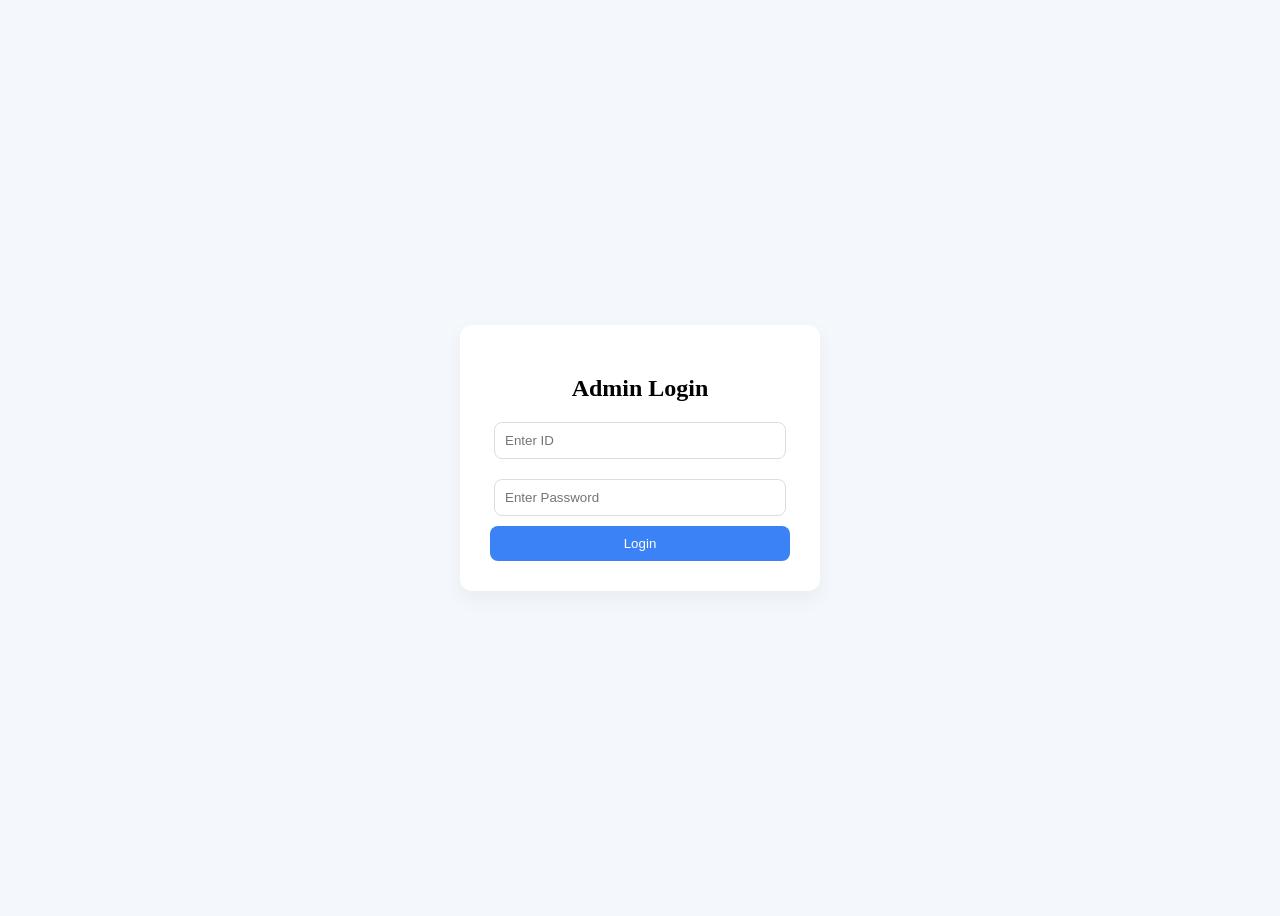
<file: admin-dashboard.html>
<!DOCTYPE html>
<html>
<head>
  <title>Admin Dashboard</title>
  <style>
    body{
      font-family:'Segoe UI';
      background:#f4f7fb;
      margin:0;
    }

    .header{
      display:flex;
      justify-content:space-between;
      padding:20px 40px;
      align-items:center;
    }

    .btn{
      padding:8px 14px;
      border:none;
      border-radius:8px;
      cursor:pointer;
      color:white;
    }

    .logout{background:red;}
    .add{background:#3b82f6;}

    .container{
      padding:20px 40px;
    }

    .card{
      background:white;
      padding:20px;
      border-radius:12px;
      box-shadow:0 5px 15px rgba(0,0,0,0.05);
      margin-bottom:20px;
    }

    input{
      padding:10px;
      margin:5px;
      border-radius:8px;
      border:1px solid #ddd;
    }

    table{
      width:100%;
      border-collapse:collapse;
      background:white;
      border-radius:10px;
      overflow:hidden;
    }

    th,td{
      padding:12px;
      border-bottom:1px solid #eee;
      text-align:center;
    }

    .paid{color:green;}
    .pending{color:red;}
    button{
  margin-top:5px;
}
    .stats-grid{
  display:flex;
  flex-wrap:wrap;
  gap:15px;
  margin-top:10px;
}

.stat-box{
  background:#f8fafc;
  padding:15px;
  border-radius:10px;
  flex:1;
  min-width:150px;
  text-align:center;
}

.stat-box p{
  font-size:13px;
  color:#64748b;
  margin:0;
}

.stat-box h2{
  margin:5px 0 0;
}
  </style>
</head>

<body>

<div class="header">
  <h2>Admin Dashboard</h2>
  <button class="btn logout" onclick="logout()">Logout</button>
</div>

<div class="container">

<!-- ADD LOAN -->
<div class="card">
  <h3>Admin Create Loan</h3>

  <input id="name" placeholder="Full Name">
  <input id="mobile" placeholder="Mobile Number">
  <input id="head" placeholder="Head of Family">

  <input id="amount" placeholder="Loan Amount">

  <input id="sname" placeholder="Surety Name">
  <input id="smobile" placeholder="Surety Mobile">
  <input id="date" type="date">

  <!-- 🔥 BUTTON -->
  <button id="createBtn" class="btn add" onclick="createLoan()">Create Loan</button>

  <!-- 🔥 LOADER -->
  <div id="loader" style="display:none; margin-top:10px; color:#3b82f6;">
    ⏳ Processing... Please wait
  </div>
</div>
<!-- STATS -->
<div class="card">
  <h3>📊 Dashboard Status</h3>

  <div class="stats-grid">

    <div class="stat-box">
      <p>Total Loans</p>
      <h2 id="totalLoans">0</h2>
    </div>

    <div class="stat-box">
      <p>Active Loans</p>
      <h2 id="activeLoans">0</h2>
    </div>

    <div class="stat-box">
      <p>Completed Loans</p>
      <h2 id="completedLoans">0</h2>
    </div>

    <div class="stat-box">
      <p>Total Amount Given</p>
      <h2 id="totalAmount">₹0</h2>
    </div>

    <div class="stat-box">
      <p>Total Interest</p>
      <h2 id="totalInterest">₹0</h2>
    </div>
    <div class="stat-box">
  <p>Remaining Balance</p>
  <h2 id="remaining">₹0</h2>
</div>

<div class="stat-box">
  <p>Total Treasury Value</p>
  <h2 id="totalValue">₹0</h2>
</div>

  </div>
</div>

<!-- TABLE -->
<div class="card">
  <h3>Loan Records</h3>

  <table>
    <thead>
      <tr>
  <th>ID</th>
  <th>Name</th>
  <th>Phone</th>
  <th>Amount</th>
  <th>Interest</th>
  <th>M1 (Due)</th>
  <th>M2 (Due)</th>
  <th>M3 (Due)</th>
  <th>Status</th>
</tr>
    </thead>
    <tbody id="table"></tbody>
  </table>
</div>

<!-- 🔥 ADD THIS BELOW LOAN TABLE CARD -->
<div class="card">
  <h3>📩 Loan Requests</h3>

  <table>
    <thead>
      <tr>
        <th>#</th>
        <th>Name</th>
	<th>Mobile</th>
	<th>Amount</th>
	<th>Surety</th>
	<th>Status</th>
	<th>Request Time</th>
	<th>Approved Time</th>
	<th>Action</th>
      </tr>
    </thead>
    <tbody id="requestTable"></tbody>
  </table>
</div>

</div>

<script>

// 🔥 GLOBAL LOADER
function showLoader(){
  document.getElementById("globalLoader").style.display = "flex";
}

function hideLoader(){
  document.getElementById("globalLoader").style.display = "none";
}

// 🔥 API
let API = "https://script.google.com/macros/s/AKfycbwN294o561goR-ZXb7PnybLqMlC0UZ-E1aeg2_YcvGuwcSbxiWofCa9UbiyXFb7_lvi/exec";

// 🔐 PROTECT
if(localStorage.getItem("admin")!=="true"){
  window.location="admin.html";
}

//////////////////////////////////////////////////////////
// 📊 LOAD STATS
//////////////////////////////////////////////////////////
async function loadStats(){

  showLoader();

  let TREASURY = 93000;

  let res = await fetch(`${API}?type=getRequests&mobile=all`);
  let data = await res.json();

  let loans = data.filter(l => l.status === "accepted");

  let totalLoans = loans.length;
  let activeLoans = 0;
  let completedLoans = 0;

  let totalAmountGiven = 0;
  let totalInterest = 0;

  loans.forEach(l=>{

    let amount = Number(l.amount);
    let interest = Math.round((amount * 2)/100);

    let m1 = l.m1 || "pending";
    let m2 = l.m2 || "pending";
    let m3 = l.m3 || "pending";

    if(m1 === "paid") totalInterest += interest;
    if(m2 === "paid") totalInterest += interest;
    if(m3 === "paid") totalInterest += interest;

    if(m3 === "paid"){
      completedLoans++;
    }else{
      activeLoans++;
      totalAmountGiven += amount;
    }

  });

  let remaining = TREASURY - totalAmountGiven + totalInterest;
  let totalValue = TREASURY + totalInterest;

  document.getElementById("totalLoans").innerText = totalLoans;
  document.getElementById("activeLoans").innerText = activeLoans;
  document.getElementById("completedLoans").innerText = completedLoans;

  document.getElementById("totalAmount").innerText = "₹"+totalAmountGiven;
  document.getElementById("totalInterest").innerText = "₹"+totalInterest;
  document.getElementById("remaining").innerText = "₹"+remaining;
  document.getElementById("totalValue").innerText = "₹"+totalValue;

  hideLoader();
}

//////////////////////////////////////////////////////////
// 📩 LOAD REQUESTS
//////////////////////////////////////////////////////////
async function loadRequests(){

  showLoader();

  let res = await fetch(`${API}?type=getRequests&mobile=all`);
  let data = await res.json();

  let table = document.getElementById("requestTable");
  table.innerHTML = "";

  if(data.length === 0){
    table.innerHTML = `<tr><td colspan="9">No Requests</td></tr>`;
    hideLoader();
    return;
  }

  data.forEach((r,i)=>{
    table.innerHTML += `
      <tr>
        <td>${i+1}</td>
        <td>${r.name}</td>
        <td>${r.mobile}</td>
        <td>₹${r.amount}</td>
        <td>${r.sname || "-"}</td>
        <td>
  ${
    r.status === "accepted"
      ? `<span style="color:green;font-weight:bold;">✔ Approved</span>`
    : r.status.includes("pending")
      ? `<span style="color:orange;">⏳ Pending</span>`
    : `<span style="color:red;">❌ Rejected</span>`
  }
</td>

        <td>${formatDateTime(r.requestTime)}</td>
        <td>${formatDateTime(r.approvedTime)}</td>

        <td>

        ${
          // 🟡 Step 1: Surety Accept
          r.suretyStatus !== "accepted"
            ? `<button onclick="approveSurety(${r.row})" style="background:#f59e0b;">Surety Accept</button>`

          // 🔵 Step 2: User Accept
          : r.userAgreement !== "accepted"
            ? `<button onclick="userAccept(${r.row})" style="background:#3b82f6;">User Accept</button>`

          // 🟣 Step 3: Final Surety Accept (🔥 YOUR BUTTON)
          : r.suretyFinal !== "accepted"
            ? `<button onclick="suretyFinal(${r.row})" style="background:#8b5cf6;">Final Surety Accept</button>`

          // 🟢 Step 4: Admin Final Approve
          : r.status !== "accepted"
            ? `<button onclick="finalApprove(${r.row})" style="background:#22c55e;">Final Approve</button>`

          // ✅ Done
          : `
  <span style="color:green;">✔ Completed</span><br>
  ${r.pdfLink ? `<a href="${r.pdfLink}" target="_blank">📄 View PDF</a>` : ""}
`
        }

        </td>
      </tr>
    `;
  });

  hideLoader();
}
async function approveSurety(row){

  // 🔥 prevent double click
  if(event && event.target){
    event.target.disabled = true;
    event.target.innerText = "Processing...";
  }

  showLoader();

  try{

    let res = await fetch(`${API}?type=suretyApprove&row=${row}`);
    let text = await res.text();

    if(text === "done"){
      alert("Surety Approved ✅");

      await loadRequests(); // refresh table
    }else{
      alert("Error ❌");
    }

  }catch(err){
    alert("Network Error ❌");
  }

  hideLoader();
}
async function userAccept(row){

  showLoader();

  let res = await fetch(`${API}?type=userAgreement&row=${row}`);
  let text = await res.text();

  if(text === "done"){
    alert("User Accepted ✅");
    loadRequests();
  }else{
    alert("Error ❌");
  }

  hideLoader();
}
async function suretyFinal(row){

  showLoader();

  let res = await fetch(`${API}?type=suretyFinal&row=${row}`);
  let text = await res.text();

  if(text === "done"){
    alert("Surety Final Approved ✅");
    loadRequests();
  }else{
    alert("User accept first ❌");
  }

  hideLoader();
}
async function finalApprove(row){

  showLoader();

  let res = await fetch(`${API}?type=updateStatus&row=${row}&status=accepted`);
  let text = await res.text();

  if(text === "updated"){
    alert("Loan Approved + PDF Generated ✅");

    loadRequests();
    render();
    loadStats();
  }else{
    alert("All steps complete kaaledu ❌");
  }

  hideLoader();
}

//////////////////////////////////////////////////////////
// 📋 RENDER LOANS
//////////////////////////////////////////////////////////
async function render(){

  showLoader();

  let table = document.getElementById("table");
  table.innerHTML = "";

  let res = await fetch(`${API}?type=getRequests&mobile=all`);
  let data = await res.json();

  let loans = data.filter(l => l.status === "accepted");

  if(loans.length === 0){
    table.innerHTML = `<tr><td colspan="9">No Loan Data</td></tr>`;
    hideLoader();
    return;
  }

  loans.forEach((l,i)=>{

    let amount = Number(l.amount);
    let interest = Math.round((amount * 2)/100);
    let startDate = l.approvedTime;

    let m1 = l.m1 || "pending";
    let m2 = l.m2 || "pending";
    let m3 = l.m3 || "pending";
    let m1Date = l.date ? addDays(l.date, 30) : "-";
    let m2Date = l.date ? addDays(l.date, 60) : "-";
    let m3Date = l.date ? addDays(l.date, 90) : "-";

    let status = (m1==="paid" && m2==="paid" && m3==="paid") ? "completed" : "active";

    table.innerHTML += `
      <tr>
        <td>TR-${String(i+1).padStart(3,'0')}</td>
        <td>${l.name}</td>
        <td>${l.mobile}</td>
        <td>₹${amount}</td>
        <td>₹${interest}</td>

        <td class="${m1}">
        ${m1==="paid" ? "✔ Paid" : `<button onclick="payMonth(${l.row},1)">Pay</button>`}
        <br><small>${m1Date}</small>
        </td>

        <td class="${m2}">
        ${m2==="paid" ? "✔ Paid" : `<button onclick="payMonth(${l.row},2)">Pay</button>`}
        <br><small>${m2Date}</small>
        </td>

        <td class="${m3}">
        ${m3==="paid" ? "✔ Paid" : `<button onclick="payMonth(${l.row},3)">Pay</button>`}
       <br><small>${m3Date}</small>
       </td>

        <td>${status}</td>
      </tr>
    `;
  });

  hideLoader();
}

//////////////////////////////////////////////////////////
// 💰 PAY MONTH
//////////////////////////////////////////////////////////
async function payMonth(row, month){

  showLoader();

  let res = await fetch(`${API}?type=payMonth&row=${row}&month=${month}`);
  let text = await res.text();

  if(text === "success"){
    alert("Payment Updated ✅");
    await render();
    await loadStats();
  }else{
    alert("Error ❌");
  }

  hideLoader();
}

//////////////////////////////////////////////////////////
// 🔄 UPDATE STATUS
//////////////////////////////////////////////////////////
async function updateStatus(row,status){

  showLoader();

  let res = await fetch(`${API}?type=updateStatus&row=${row}&status=${status}`);
  let text = await res.text();

  if(text === "updated"){
    alert("Updated ✅");
    await loadRequests();
  }else{
    alert("Error ❌");
  }

  hideLoader();
}

//////////////////////////////////////////////////////////
// ➕ CREATE LOAN
//////////////////////////////////////////////////////////
async function createLoan(){

  let name = document.getElementById("name").value.trim();
  let mobile = document.getElementById("mobile").value.trim();
  let head = document.getElementById("head").value.trim();
  let amount = document.getElementById("amount").value.trim();
  let sname = document.getElementById("sname").value.trim();
  let smobile = document.getElementById("smobile").value.trim();
  let date = document.getElementById("date").value || new Date().toISOString().split('T')[0];

  if(!name || !mobile || !head || !amount || !date){
    alert("Fill all fields including date ❌");
    return;
  }

  showLoader();

  try{

    // 🔥 FIXED URL (NO multiline ❌)
    let url = `${API}?type=request`
      + `&name=${encodeURIComponent(name)}`
      + `&mobile=${mobile}`
      + `&head=${encodeURIComponent(head)}`
      + `&amount=${amount}`
      + `&sname=${encodeURIComponent(sname)}`
      + `&smobile=${smobile}`
      + `&date=${date}`
      + `&status=pending_user`;

    let res = await fetch(url);
    let text = await res.text();

    console.log("API RESPONSE:", text); // 🔥 DEBUG

    // 🔥 BLOCK CONDITIONS
    if(text === "blocked_active"){
      alert("❌ Already loan undhi (first complete cheyyali)");
      hideLoader();
      return;
    }
    else if(text === "blocked_time"){
      alert("❌ 3 months wait cheyyali");
      hideLoader();
      return;
    }

    // 🔥 SUCCESS
    if(text === "added"){
      alert("✅ Loan Created\n⏳ Waiting for User & Surety Approval");
      await loadRequests();
    }
    else{
      alert("Something went wrong ❌\n" + text);
    }

  }catch(e){
    console.error(e);
    alert("Network Error ❌");
  }

  hideLoader();
}
//////////////////////////////////////////////////////////
// 🔐 LOGOUT
//////////////////////////////////////////////////////////
function logout(){
  localStorage.removeItem("admin");
  window.location="dashboard.html";
}

//////////////////////////////////////////////////////////
// 🚀 INIT
//////////////////////////////////////////////////////////
window.onload = function(){
  loadRequests();
  render();
  loadStats();
}
function addDays(dateStr, days){
  let d = new Date(dateStr);
  d.setDate(d.getDate() + days);
  return d.toISOString().split('T')[0];
}
function formatDateTime(dateStr){
  if(!dateStr) return "-";

  let d = new Date(dateStr);

  return d.toLocaleString("en-IN", {
    day: "2-digit",
    month: "short",
    year: "numeric",
    hour: "2-digit",
    minute: "2-digit"
  });
}

</script>
<!-- 🔥 GLOBAL LOADER -->
<div id="globalLoader" style="
  display:none;
  position:fixed;
  top:0;
  left:0;
  width:100%;
  height:100%;
  background:rgba(255,255,255,0.7);
  z-index:9999;
  justify-content:center;
  align-items:center;
  font-size:20px;
  color:#3b82f6;
">
  ⏳ Loading...
</div>
</body>

</html>
</file>
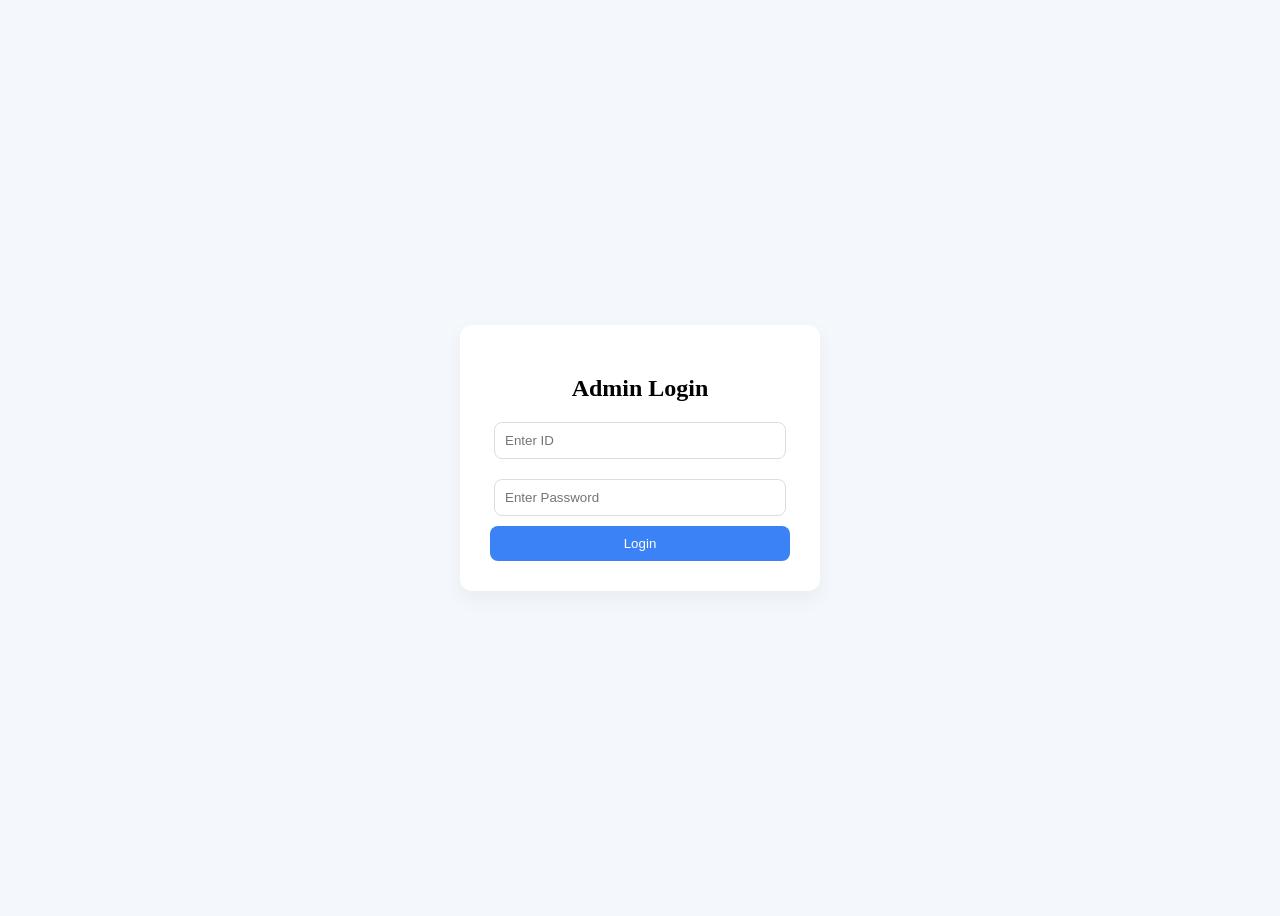
<file: admin.html>
<!DOCTYPE html>
<html>
<head>
  <title>Admin Login</title>

  <style>
    body{
      font-family: 'Segoe UI';
      background:#f4f7fb;
      display:flex;
      justify-content:center;
      align-items:center;
      height:100vh;
    }

    .login-box{
      background:white;
      padding:30px;
      border-radius:12px;
      width:300px;
      box-shadow:0 8px 20px rgba(0,0,0,0.05);
      text-align:center;
    }

    input{
      width:90%;
      padding:10px;
      margin:10px 0;
      border:1px solid #ddd;
      border-radius:8px;
    }

    button{
      padding:10px;
      width:100%;
      background:#3b82f6;
      color:white;
      border:none;
      border-radius:8px;
      cursor:pointer;
    }

    h2{
      margin-bottom:10px;
    }
  </style>
</head>

<body>

<div class="login-box">
  <h2>Admin Login</h2>

  <input type="text" id="id" placeholder="Enter ID">
  <input type="password" id="pass" placeholder="Enter Password">

  <button onclick="login()">Login</button>
</div>

<script>

function login(){

  let id = document.getElementById("id").value;
  let pass = document.getElementById("pass").value;

  // 🔐 YOUR CREDENTIALS
  if(id === "mohithvalasareddy" && pass === "228x1a3149"){

    localStorage.setItem("admin","true");

    window.location = "admin-dashboard.html";

  }else{
    alert("Invalid Credentials");
  }
}

</script>

</body>
</html>
</file>
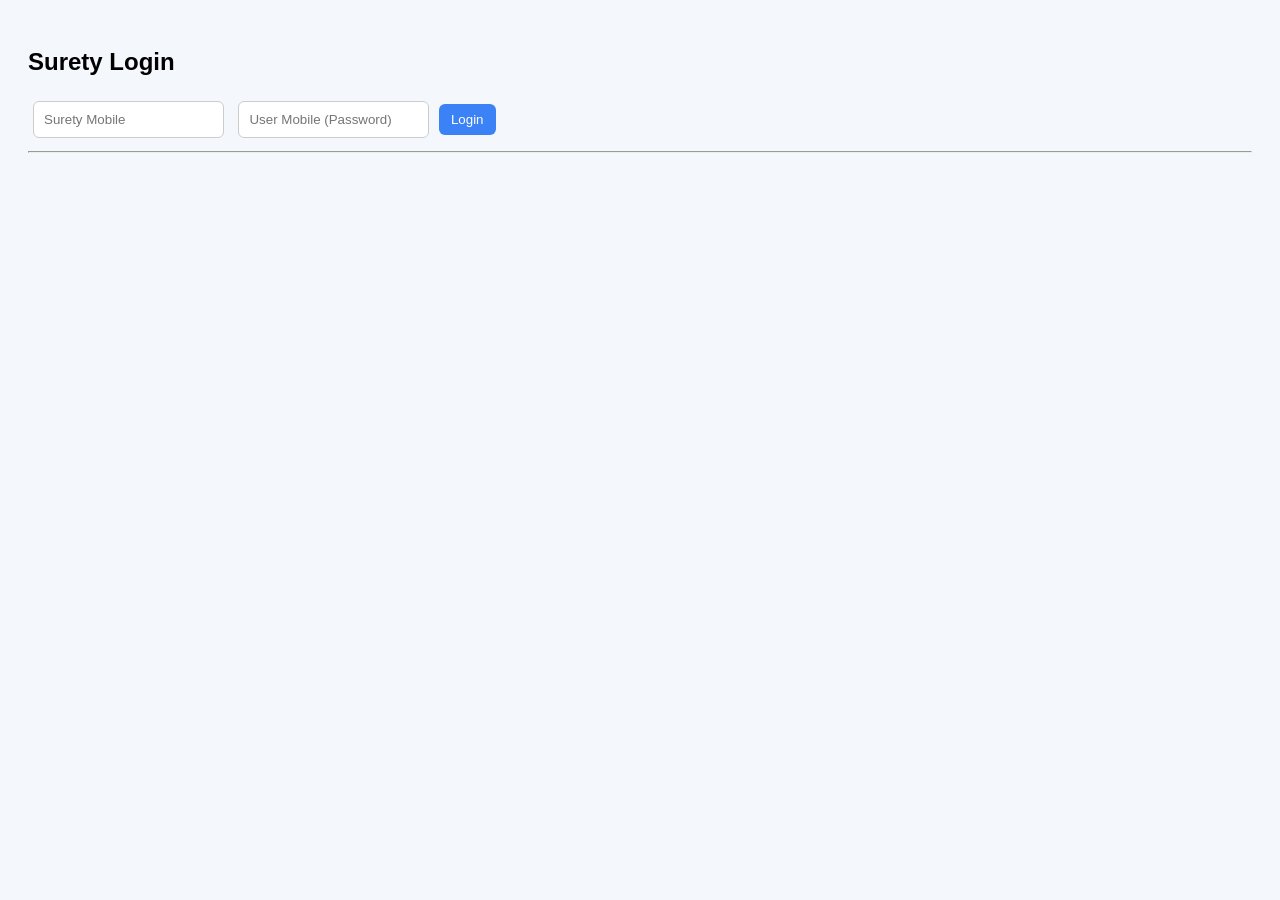
<file: surety.html>
<!DOCTYPE html>
<html>
<head>
  <title>Surety Login</title>
  <style>
    body{
      font-family: Arial;
      padding:20px;
      background:#f4f7fb;
    }
    input{
      padding:10px;
      margin:5px;
      border-radius:6px;
      border:1px solid #ccc;
    }
    button{
      padding:8px 12px;
      border:none;
      border-radius:6px;
      cursor:pointer;
      background:#3b82f6;
      color:white;
    }
    .card{
      background:white;
      padding:15px;
      margin-top:10px;
      border-radius:10px;
      box-shadow:0 5px 10px rgba(0,0,0,0.05);
    }
  </style>
</head>

<body>

<h2>Surety Login</h2>

<input id="mobile" placeholder="Surety Mobile">
<input id="password" placeholder="User Mobile (Password)">
<button onclick="login()">Login</button>

<hr>

<div id="list"></div>

<script>

let API = "https://script.google.com/macros/s/AKfycbwN294o561goR-ZXb7PnybLqMlC0UZ-E1aeg2_YcvGuwcSbxiWofCa9UbiyXFb7_lvi/exec";

let currentMobile = "";
let currentUserMobile = "";

//////////////////////////////////////////////////////////
// 🔐 LOGIN
//////////////////////////////////////////////////////////
async function login(){

  let mobile = document.getElementById("mobile").value.trim();
  let password = document.getElementById("password").value.trim();

  if(!mobile || !password){
    alert("Enter all fields ❌");
    return;
  }

  currentMobile = mobile;
  currentUserMobile = password;

  let res = await fetch(`${API}?type=suretyLogin&mobile=${mobile}`);
  let data = await res.json();

  let div = document.getElementById("list");
  div.innerHTML = "";

  // 🔥 FILTER (IMPORTANT)
  let valid = data.filter(d => String(d.userMobile) === String(password));

  if(valid.length === 0){
    div.innerHTML = "No valid requests ❌";
    return;
  }

  valid.forEach(d=>{
    div.innerHTML += `
      <div class="card">
        <b>Name:</b> ${d.name}<br>
        <b>Amount:</b> ₹${d.amount}<br>
        <b>Status:</b> ${d.status}<br><br>

        ${
          d.suretyStatus !== "accepted"
          ? `<button onclick="approve(${d.row})">Accept</button>`
          : `
            ✔ Accepted<br><br>
            ${d.pdfLink ? `<a href="${d.pdfLink}" target="_blank">📄 Download Agreement</a>` : "Waiting for final approval"}
          `
        }
      </div>
    `;
  });
}

//////////////////////////////////////////////////////////
// ✅ APPROVE
//////////////////////////////////////////////////////////
async function approve(row){

  let res = await fetch(`${API}?type=suretyApprove&row=${row}`);
  let text = await res.text();

  if(text === "done"){
    alert("Surety Accepted ✅");
    login(); // reload
  }else{
    alert("Error ❌");
  }
}

</script>

</body>
</html>
</file>
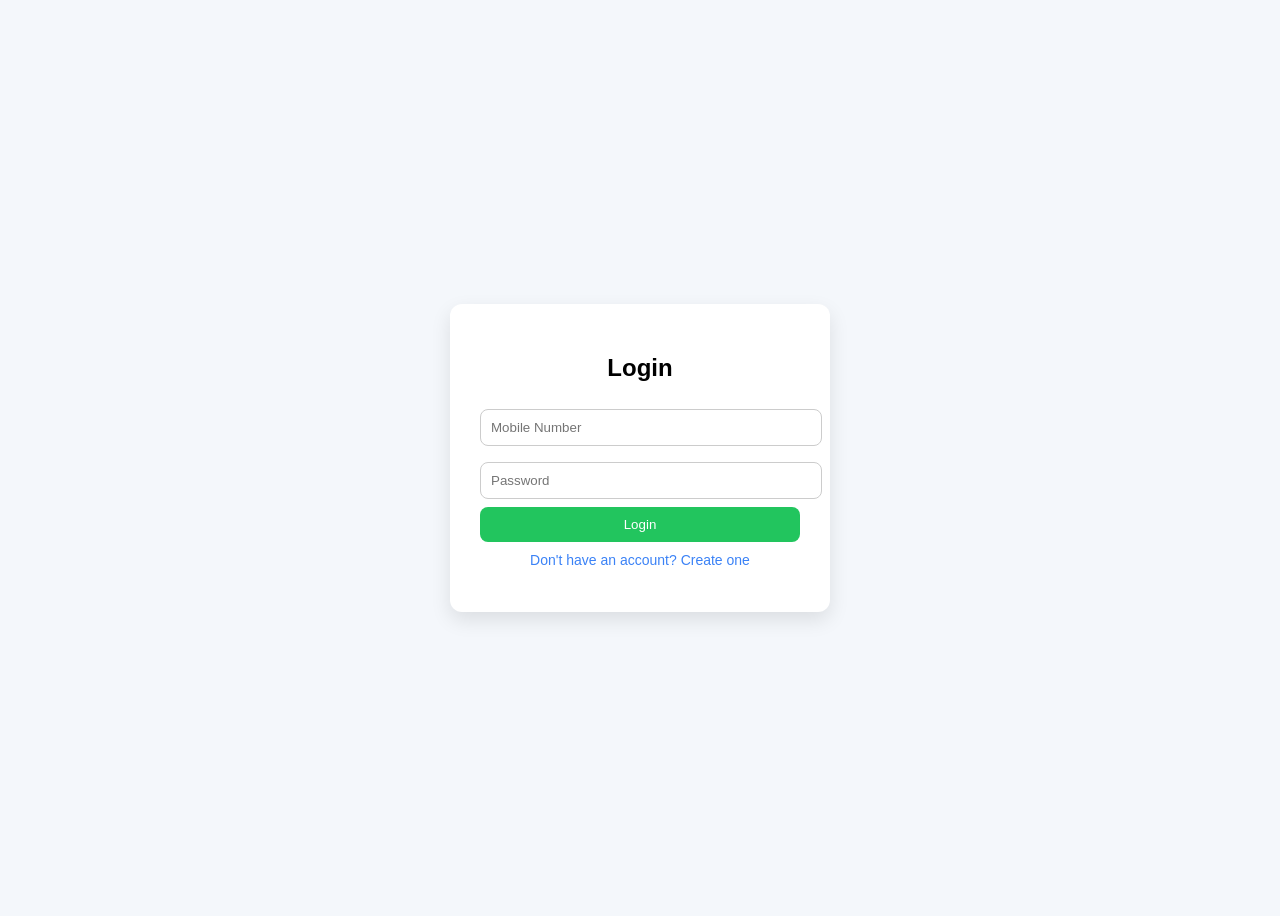
<file: user-dashboard.html>
<!DOCTYPE html>
<html>
<head>
  <title>User Dashboard</title>

  <style>
    body{
      font-family: 'Segoe UI', sans-serif;
      background: linear-gradient(135deg,#667eea,#764ba2);
      margin:0;
      color:#1e293b;
    }

    .header{
      display:flex;
      justify-content:space-between;
      padding:20px 30px;
      background:white;
      box-shadow:0 4px 20px rgba(0,0,0,0.1);
      border-radius:0 0 20px 20px;
    }

    .cards{
      display:flex;
      gap:20px;
      padding:20px;
      flex-wrap:wrap;
    }

    .card{
      background:white;
      padding:20px;
      border-radius:15px;
      flex:1;
      min-width:180px;
      box-shadow:0 10px 25px rgba(0,0,0,0.1);
    }

    .box{
      margin:20px;
      background:white;
      padding:20px;
      border-radius:15px;
      box-shadow:0 10px 25px rgba(0,0,0,0.1);
    }

    table{
      width:100%;
      border-collapse:collapse;
    }

    th,td{
      padding:10px;
      border-top:1px solid #eee;
    }

    .paid{ color:#22c55e; font-weight:bold; }
    .pending{ color:#ef4444; font-weight:bold; }

    button{
      padding:6px 12px;
      border:none;
      border-radius:6px;
      background:#ef4444;
      color:white;
      cursor:pointer;
    }

    button:hover{
      background:#dc2626;
    }

    /* 🔥 POPUP STYLE */
    #popup{
      display:none;
      position:fixed;
      top:0;
      left:0;
      width:100%;
      height:100%;
      background:#00000088;
      justify-content:center;
      align-items:center;
    }

    #popupBox{
      background:white;
      padding:20px;
      border-radius:10px;
      width:300px;
    }

    #popupBox input{
      width:100%;
      margin:5px 0;
      padding:8px;
    }
  </style>
</head>

<body>

<div class="header">
  <h2>Welcome, <span id="username">User</span> 👋</h2>
  <div>
    <button onclick="openRequest()" style="background:#22c55e;">Request</button>
    <button onclick="logout()">Logout</button>
  </div>
</div>

<div class="cards">
  <div class="card"><h4>Total Loan</h4><p id="totalLoan">₹0</p></div>
  <div class="card"><h4>Total Interest</h4><p id="totalInterest">₹0</p></div>
  <div class="card"><h4>Pending</h4><p id="pending">₹0</p></div>
</div>

<div class="box">
  <h3>Your Details</h3>
  <p><b>Name:</b> <span id="name">-</span></p>
  <p><b>Mobile:</b> <span id="mobile"></span></p>
  <p><b>Head:</b> <span id="head">-</span></p>
</div>

<div class="box">
  <h3>Your Loans</h3>

  <table>
    <thead>
      <tr>
        <th>Month</th>
        <th>Amount</th>
        <th>Type</th>
        <th>Status</th>
        <th>Action</th>
      </tr>
    </thead>
    <tbody id="loanTable"></tbody>
  </table>
</div>

<!-- 🔥 REQUEST POPUP -->
<div id="popup" style="display:none; position:fixed; top:0; left:0; width:100%; height:100%; background:#00000088; justify-content:center; align-items:center;">
  
  <div id="popupBox" style="background:white; padding:20px; border-radius:10px; width:300px;">
    
    <h3>Loan Request</h3>

    <input id="r_name" placeholder="Name" readonly>
    <input id="r_mobile" placeholder="Mobile" readonly>
    <input id="r_head" placeholder="Head of Family" readonly>
    <input id="r_amount" placeholder="Loan Amount">
    <input id="r_sname" placeholder="Surety Name">
    <input id="r_smobile" placeholder="Surety Mobile">

    <button onclick="submitRequest()" style="background:#22c55e;margin-top:10px;">Submit</button>
    <button onclick="closeRequest()" style="background:gray;margin-top:10px;">Close</button>

  </div>
</div>


<!-- 💳 PAYMENT POPUP -->
<div id="paymentPopup" style="display:none; position:fixed; top:0; left:0; width:100%; height:100%; background:#000000aa; justify-content:center; align-items:center;">

  <div style="background:white; padding:20px; border-radius:12px; width:320px; text-align:center;">

    <h3>Select Payment Method</h3>

    <button onclick="payViaUPI()" style="background:#22c55e; width:100%; margin-top:10px;">
      Pay via UPI (GPay / PhonePe)
    </button>

    <button onclick="showBankDetails()" style="background:#3b82f6; width:100%; margin-top:10px;">
      Pay via Bank
    </button>

    <button onclick="closePayment()" style="background:gray; width:100%; margin-top:10px;">
      Close
    </button>

    <!-- 🏦 BANK DETAILS -->
    <div id="bankDetails" style="display:none; margin-top:15px; text-align:left; font-size:14px;">

      <p><b>Account Name:</b> VALASAREDDY MOHITH KUMAR REDDY</p>

      <p>
        <b>Account Number:</b> 033325221727314  
        <button onclick="copyText('033325221727314')">Copy</button>
      </p>

      <p>
        <b>IFSC:</b> NESF0000333  
        <button onclick="copyText('NESF0000333')">Copy</button>
      </p>

      <p>
        <b>Alt IFSC:</b> NESF0000096  
        <button onclick="copyText('NESF0000096')">Copy</button>
      </p>

      <p><b>Bank:</b> Slice Small Finance Bank</p>
      <p><b>Branch:</b> Koramangala, Bangalore</p>

      <p style="color:red; margin-top:10px;">
        If UPI is not working, please pay via bank transfer.
      </p>

    </div>

  </div>
</div>

<script>
let userData = {};
let currentAmount = 0;
// ✅ API
let API = "https://script.google.com/macros/s/AKfycbwN294o561goR-ZXb7PnybLqMlC0UZ-E1aeg2_YcvGuwcSbxiWofCa9UbiyXFb7_lvi/exec";

let mobile = localStorage.getItem("currentUser");

if(!mobile){
  window.location.href="user.html";
}

document.getElementById("mobile").innerText = mobile;

// 🔥 LOAD USER
async function loadData(){
  try{
    let res = await fetch(`${API}?type=getUser&mobile=${mobile}`);
    let data = await res.json();

    // store globally
    userData = data;

    document.getElementById("name").innerText = data.name || "-";
    document.getElementById("head").innerText = data.head || "-";
    document.getElementById("username").innerText = data.name || "User";

  }catch(e){
    alert("Error loading user ❌");
  }
}

// API

async function fetchLoans(){
  try{
    let res = await fetch("https://script.google.com/macros/s/AKfycbzpxTxwbP9KAC7KIYMCzTagAAabllDmCEsjJb1tUTdhYTeDRonF9OdyjYJ9olOXVVa_/exec");
    let data = await res.json();
    return data;
  }catch(e){
    console.error("API error", e);
    return [];
  }
}


async function loadLoans(){

  try{

    let res = await fetch(`${API}?type=getRequests&mobile=${mobile}`);
    let data = await res.json();

    console.log("REQUEST DATA:", data);

    // 🔥 STEP 1: Filter only relevant statuses
    let filtered = data.filter(r => 
      r.status === "accepted" || 
      r.status === "pending_userAgreement"
    );

    console.log("FILTERED:", filtered);

    if(filtered.length === 0){
      renderLoans([]);
      return;
    }

    // 🔥 STEP 2: Take ONLY latest loan (avoid duplicates)
    let latestLoan = [ filtered[filtered.length - 1] ];

    console.log("LATEST LOAN:", latestLoan);

    renderLoans(latestLoan);

  }catch(e){
    console.error("❌ loadLoans error:", e);
    alert("Error loading loans ❌");
  }
}
function renderLoans(loans){

  let table = document.getElementById("loanTable");
  table.innerHTML = "";

  let totalLoan = 0;
  let totalInterest = 0;
  let pending = 0;

  if(loans.length === 0){
    table.innerHTML = `<tr><td colspan="5">No Loans</td></tr>`;
    
    document.getElementById("totalLoan").innerText = "₹0";
    document.getElementById("totalInterest").innerText = "₹0";
    document.getElementById("pending").innerText = "₹0";
    return;
  }

  loans.forEach((l)=>{

    let amount = Number(l.amount);
    let interestRate = 2;
    let interestAmt = (amount * interestRate)/100;

    totalLoan += amount;
    totalInterest += interestAmt;

    // 🔥 STEP 2: USER AGREEMENT CASE
    if(l.status === "pending_userAgreement"){

      table.innerHTML += `
        <tr>
          <td colspan="5" style="text-align:center;">
            ⏳ Waiting for your agreement <br><br>
            <button onclick="acceptAgreement(${l.row})" style="background:#22c55e;">
              Accept Agreement
            </button>
          </td>
        </tr>
      `;

      return; // ⛔ skip EMI rows
    }

    // 🔥 NORMAL EMI TABLE
    let months = [
      {name:"Month 1", amount:interestAmt, type:"Interest"},
      {name:"Month 2", amount:interestAmt, type:"Interest"},
      {name:"Month 3", amount:interestAmt + amount, type:"Final + Principal"}
    ];

    months.forEach((m,i)=>{

      pending += m.amount;

      table.innerHTML += `
        <tr>
          <td>${m.name}</td>
          <td>₹${m.amount.toFixed(0)}</td>
          <td>${m.type}</td>
          <td class="pending">pending</td>
          <td><button onclick="payUPI(${m.amount})">Pay</button></td>
        </tr>
      `;
    });

  });

  document.getElementById("totalLoan").innerText = "₹"+totalLoan;
  document.getElementById("totalInterest").innerText = "₹"+totalInterest.toFixed(0);
  document.getElementById("pending").innerText = "₹"+pending.toFixed(0);
}

async function acceptAgreement(row){

  console.log("👉 Button clicked");
  console.log("👉 Row value:", row);

  try{

    let url = `${API}?type=userAgreement&row=${row}`;
    console.log("👉 API URL:", url);

    let res = await fetch(url);

    console.log("👉 Response status:", res.status);

    let text = await res.text();
    console.log("👉 API RESPONSE:", text);

    if(text === "done"){
      alert("Agreement Accepted ✅");
      await loadLoans(); // refresh
    }else{
      alert("Error ❌: " + text);
    }

  }catch(e){
    console.error("❌ Fetch Error:", e);
    alert("Network Error ❌");
  }
}


// 🔥 PAY
function pay(index){
  loan.status[index] = "paid";
  alert("Paid Month " + (index+1) + " ✅");
  loadLoans();
}

// 🔥 REQUEST FUNCTIONS
function openRequest(){
  document.getElementById("popup").style.display = "flex";

  // 🔥 auto fill from database
  document.getElementById("r_name").value = userData.name || "";
  document.getElementById("r_mobile").value = userData.mobile || mobile;
  document.getElementById("r_head").value = userData.head || "";
}

function closeRequest(){
  document.getElementById("popup").style.display = "none";
}

async function render(){

  let loans = await fetchLoans(); // ✅ API

  let totalGiven=0, totalInterest=0, pending=0, dueToday=0;
  let totalFund = 93000; // fixed treasury
  let today = new Date().toISOString().split("T")[0];

  let table = document.getElementById("loanTable");
  table.innerHTML="";

  loans.forEach(l=>{

    let months = getMonths(l.startDate);
    let amount = Number(l.amount) || 0;
    let interest = Number(l.interest) || 0;

    let interestAmt = (amount * interest / 100) * months;

    totalGiven += amount;

    // ✅ only paid interest added
    if(l.status === "paid"){
      totalInterest += interestAmt;
      totalFund += amount + interestAmt;
    }

    if(l.status==="pending"){
      pending += amount;
    }

    if(l.due === today && l.status==="pending"){
      dueToday++;
    }

    let rowColor="";
    if(l.status==="pending" && l.due < today){
      rowColor="style='background:#fee2e2'";
    }

    table.innerHTML += `
      <tr ${rowColor}>
        <td>${l.name}</td>
        <td>₹${amount}</td>
        <td>₹${interestAmt.toFixed(0)}</td>
        <td>${l.due}</td>
        <td class="${l.status}">${l.status}</td>
      </tr>
    `;
  });

  // ✅ CARD VALUES
  document.getElementById("totalFund").innerText="₹"+totalFund.toFixed(0);
  document.getElementById("totalGiven").innerText="₹"+totalGiven;
  document.getElementById("totalInterest").innerText="₹"+totalInterest.toFixed(0);
  document.getElementById("pending").innerText="₹"+pending;
  document.getElementById("dueToday").innerText=dueToday;

  document.getElementById("alertText").innerText =
    dueToday>0 ? "⚠️ "+dueToday+" payments due today" : "All good";

  // chart
  if(window.myChart){
    window.myChart.destroy();
  }

  window.myChart = new Chart(document.getElementById("chart"),{
    type:"bar",
    data:{
      labels:["Given","Interest","Total"],
      datasets:[{
        data:[totalGiven,totalInterest,totalFund],
        borderRadius:6
      }]
    },
    options:{
      plugins:{legend:{display:false}}
    }
  });
}


async function submitRequest(){

  let name = document.getElementById("r_name").value;
  let mobileVal = document.getElementById("r_mobile").value;
  let head = document.getElementById("r_head").value;
  let amount = document.getElementById("r_amount").value;
  let sname = document.getElementById("r_sname").value;
  let smobile = document.getElementById("r_smobile").value;

  if(!name || !amount || !sname || !smobile){
    alert("Fill all fields ❌");
    return;
  }

  try{

    // ✅ SINGLE LINE URL (IMPORTANT)
    let url = `${API}?type=request&name=${encodeURIComponent(name)}&mobile=${mobileVal}&head=${encodeURIComponent(head)}&amount=${amount}&sname=${encodeURIComponent(sname)}&smobile=${smobile}`;

    console.log("URL:", url);

    let res = await fetch(url);
    let text = await res.text();

    console.log("RESPONSE:", text);

    if(text === "added"){
      alert("✅ Request Sent Successfully");
      closeRequest();
      loadLoans();
    }
    else if(text === "blocked_active"){
      alert("❌ Already active loan undhi");
    }
    else if(text === "blocked_time"){
      alert("❌ 3 months wait cheyyali");
    }
    else{
      alert("❌ Error: " + text);
    }

  }catch(e){
    console.error(e);
    alert("Network Error ❌");
  }
}
function payUPI(amount){
  currentAmount = amount;
  document.getElementById("paymentPopup").style.display = "flex";
}
function payViaUPI(){

  let upiID = "9951994651-4@ybl";
  let name = "VALASAREDDY MOHITH KUMAR REDDY";

  let upiLink = `upi://pay?pa=${upiID}&pn=${encodeURIComponent(name)}&am=${currentAmount}&cu=INR`;

  window.location.href = upiLink;
}
function showBankDetails(){
  document.getElementById("bankDetails").style.display = "block";
}
function closePayment(){
  document.getElementById("paymentPopup").style.display = "none";
}
function copyText(text){
  navigator.clipboard.writeText(text);
  alert("Copied: " + text);
}
// 🔐 LOGOUT
function logout(){
  localStorage.removeItem("currentUser");
  window.location.href="user.html";
}

// INIT
loadData();
loadLoans();

</script>

</body>
</html>
</file>
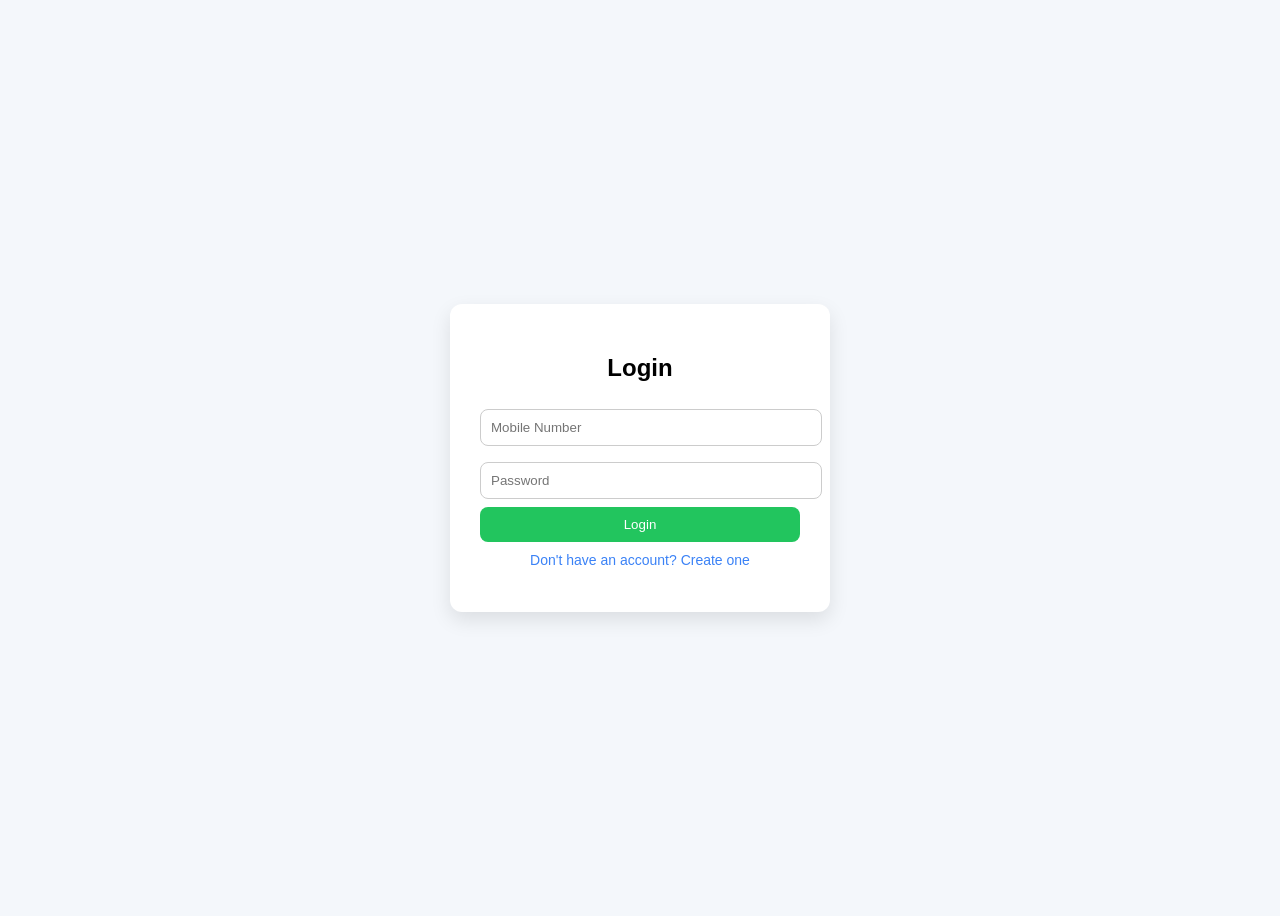
<file: user.html>
<!DOCTYPE html>
<html>
<head>
  <title>User Login</title>

  <style>
    body{
      font-family: Arial;
      background:#f4f7fb;
      display:flex;
      justify-content:center;
      align-items:center;
      height:100vh;
    }

    .box{
      background:white;
      padding:30px;
      border-radius:12px;
      width:320px;
      text-align:center;
      box-shadow:0 8px 20px rgba(0,0,0,0.1);
    }

    input{
      width:100%;
      padding:10px;
      margin:8px 0;
      border-radius:8px;
      border:1px solid #ccc;
    }

    button{
      width:100%;
      padding:10px;
      border:none;
      border-radius:8px;
      background:#22c55e;
      color:white;
      cursor:pointer;
    }

    button:disabled{
      background:#94a3b8;
      cursor:not-allowed;
    }

    .link{
      color:#3b82f6;
      cursor:pointer;
      margin-top:10px;
      font-size:14px;
    }

    /* 🔥 LOADING */
    #loading{
      display:none;
      margin-top:10px;
    }

    .spinner{
      border:4px solid #eee;
      border-top:4px solid #22c55e;
      border-radius:50%;
      width:30px;
      height:30px;
      margin:auto;
      animation:spin 1s linear infinite;
    }

    @keyframes spin{
      0%{ transform:rotate(0deg); }
      100%{ transform:rotate(360deg); }
    }
  </style>
</head>

<body>

<div class="box">

  <h2 id="title">Login</h2>

  <input id="name" placeholder="Name" style="display:none">
  <input id="mobile" placeholder="Mobile Number">
  <input id="head" placeholder="Head of Family" style="display:none">
  <input type="password" id="pass" placeholder="Password">
  <input type="password" id="cpass" placeholder="Confirm Password" style="display:none">

  <button id="mainBtn" onclick="submitForm()">Login</button>

  <p class="link" onclick="toggle()">Don't have an account? Create one</p>

  <!-- 🔥 LOADING -->
  <div id="loading">
    <div class="spinner"></div>
    <p>Processing...</p>
  </div>

</div>

<script>

let isLogin = true;

let API = "https://script.google.com/macros/s/AKfycbwdM3SK9_iQGwtjyfoV4yOkqHQBcy7GbQwfMISzgc6aZlUaR04KT7wETTjv6yCZqTrZ/exec";

// 🔄 TOGGLE LOGIN/SIGNUP
function toggle(){
  isLogin = !isLogin;

  document.getElementById("title").innerText = isLogin ? "Login" : "Create Account";
  document.getElementById("mainBtn").innerText = isLogin ? "Login" : "Create Account";

  document.getElementById("name").style.display = isLogin?"none":"block";
  document.getElementById("head").style.display = isLogin?"none":"block";
  document.getElementById("cpass").style.display = isLogin?"none":"block";
}

// 🔥 LOADING CONTROL
function showLoading(){
  document.getElementById("loading").style.display = "block";
  document.getElementById("mainBtn").disabled = true;
}

function hideLoading(){
  document.getElementById("loading").style.display = "none";
  document.getElementById("mainBtn").disabled = false;
}

// 🚀 MAIN FUNCTION
async function submitForm(){

  let mobile = document.getElementById("mobile").value.trim();
  let pass = document.getElementById("pass").value.trim();

  if(!mobile || !pass){
    alert("Enter all details");
    return;
  }

  // 🔐 LOGIN
  if(isLogin){

    showLoading();

    try{
      let res = await fetch(`${API}?type=login&mobile=${mobile}&pass=${pass}`);
      let text = await res.text();

      if(text === "success"){
  localStorage.setItem("currentUser", mobile);

  // 🔥 small delay add చేయి
  setTimeout(()=>{
    window.location.href = "user-dashboard.html";
  }, 300);
}else{
        alert("Invalid Login ❌");
      }

    }catch(e){
      alert("Network error ❌");
    }

    hideLoading();
  }

  // 🆕 SIGNUP
  else{

    let name = document.getElementById("name").value.trim();
    let head = document.getElementById("head").value.trim();
    let cpass = document.getElementById("cpass").value.trim();

    if(!name || !head){
      alert("Fill all fields");
      return;
    }

    if(pass !== cpass){
      alert("Passwords not match ❌");
      return;
    }

    showLoading();

    try{
      let url = `${API}?type=signup&name=${encodeURIComponent(name)}&mobile=${mobile}&head=${encodeURIComponent(head)}&pass=${pass}`;

      let res = await fetch(url);
      let text = await res.text();

      if(text === "exists"){
        alert("Account already exists ❌");
      }else if(text === "created"){
        alert("Account Created ✅");
        toggle();
      }else{
        alert("Error try again");
      }

    }catch(e){
      alert("Network error ❌");
    }

    hideLoading();
  }
}

</script>

</body>
</html>
</file>
